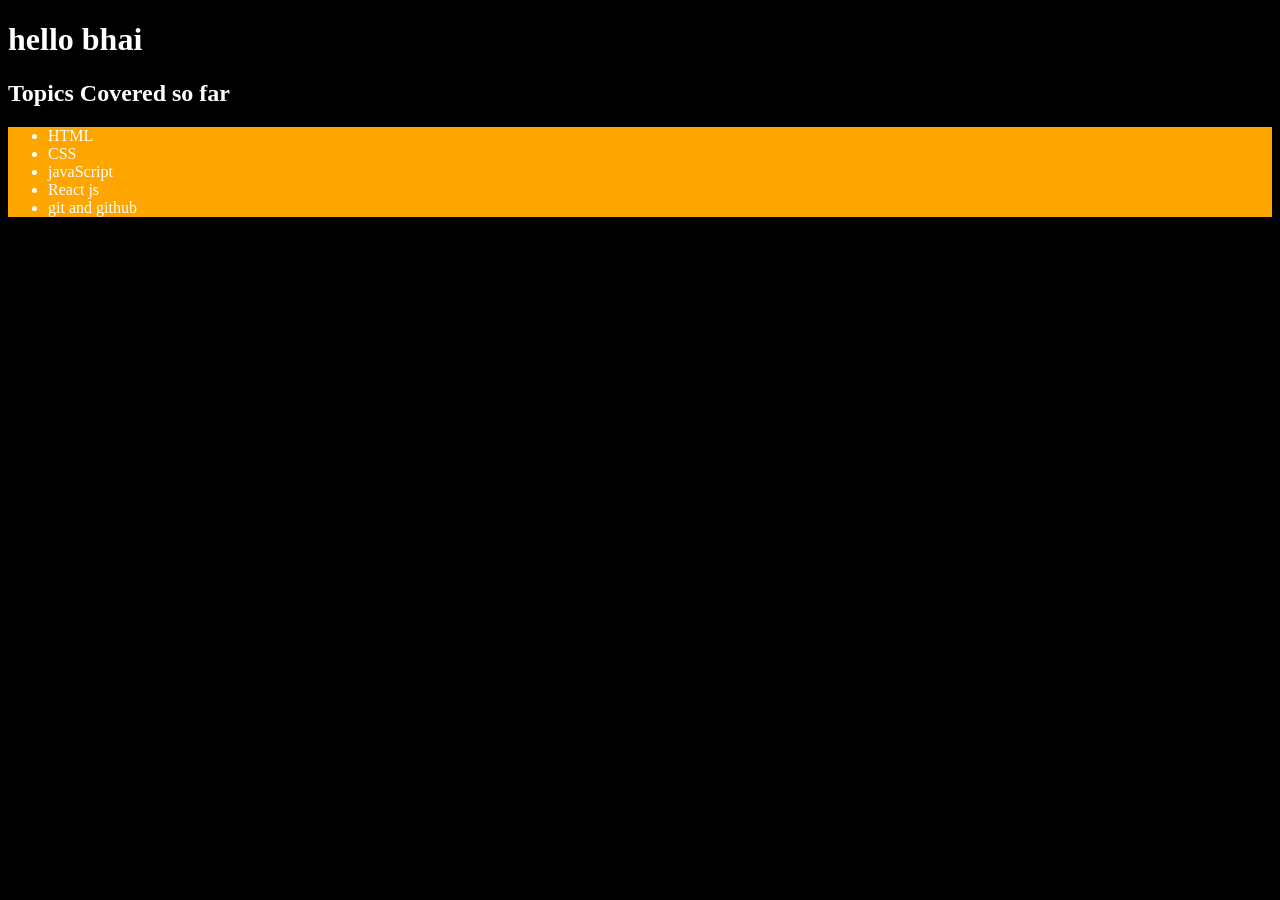
<file: index.html>
<!DOCTYPE html>
<html lang="en">
<head>
    <meta charset="UTF-8">
    <meta name="viewport" content="width=device-width, initial-scale=1.0">
    <title>Document</title>
</head>
<body style="background-color: black; color: white;">
    <h1 id="first"class="header1">Hello Coder army</h1>
    <h2 id="second"class="header2">Topics Covered so far</h2>
    <ul id="third" class="header2" style="background-color: orange;" >
        <li>HTML</li>
        <li>CSS</li>
        <li>javaScript</li>
        <li>React js</li>
        <li>git and github</li>
    </ul>
    
    <script src="./Dom.js"></script>
</body>
</html>
</file>
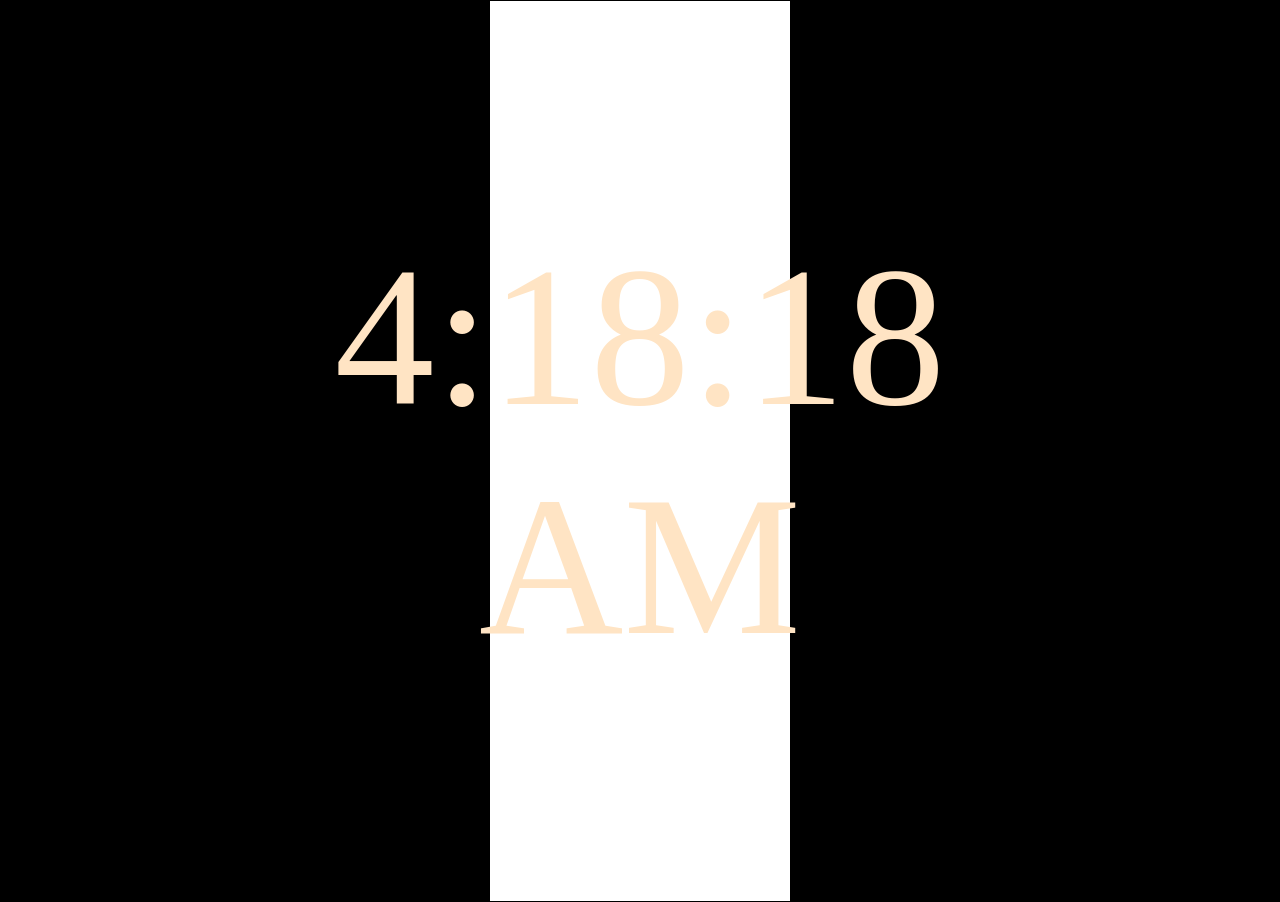
<file: first.html>
<!DOCTYPE html>
<html lang="en">
<head>
    <meta charset="UTF-8">
    <meta name="viewport" content="width=device-width, initial-scale=1.0">
    <title>Document</title>
    <link rel="stylesheet" href="./style.css">
</head>
<body style="background-color: black;color: white;">
    <div id="root"></div>
   <script src="./dom_part2.js"></script> 
</body>
</html>
</file>
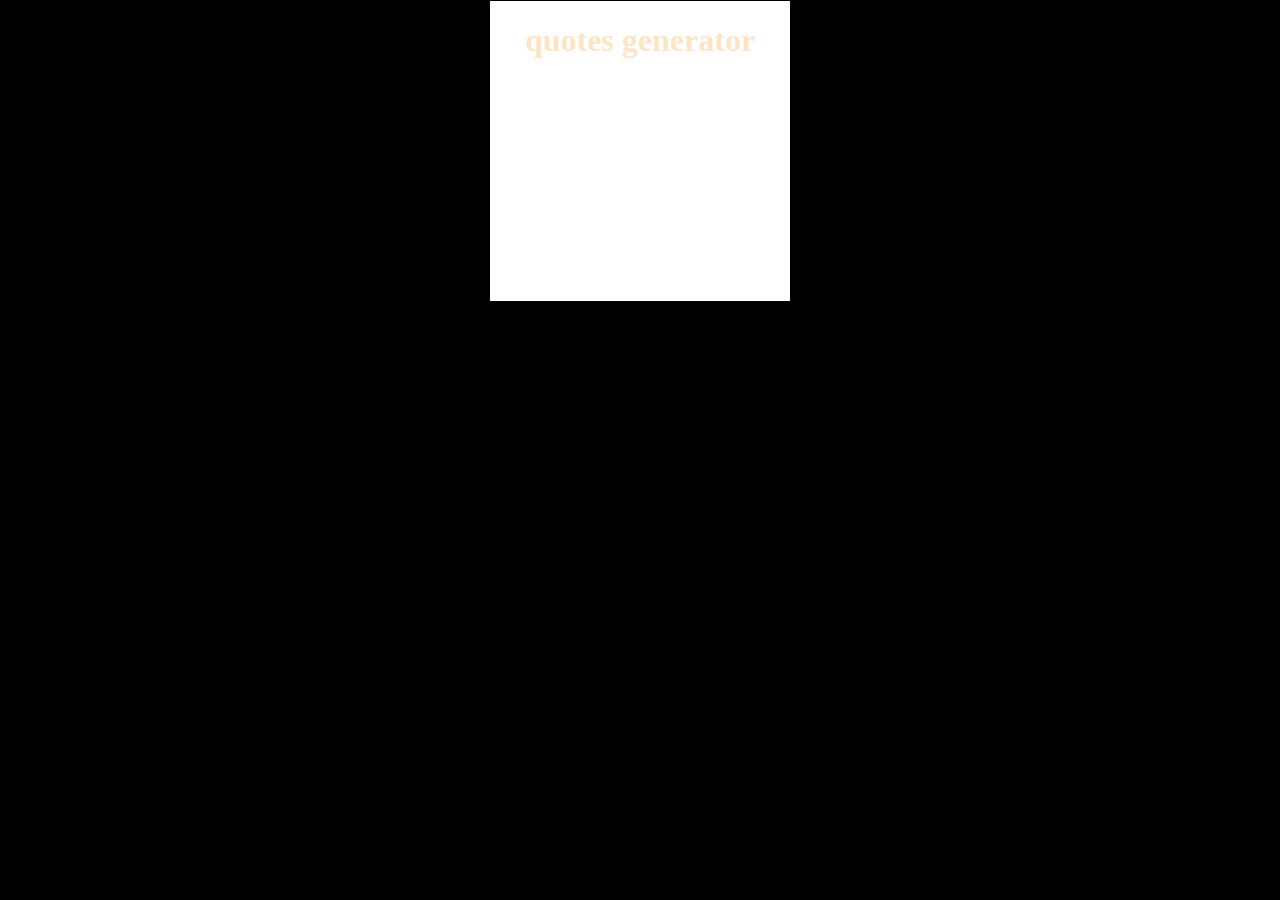
<file: index1.html>
<!DOCTYPE html>
<html lang="en">
<head>
    <meta charset="UTF-8">
    <meta name="viewport" content="width=device-width, initial-scale=1.0">
    <title>Document</title>
    <link rel="stylesheet" href="./style.css">
</head>
<body style="background-color: black;color: white;">
     
    <div id="root">
        <h1>quotes generator</h1>

    </div>
     <script src="./events.js"></script>
</body>
</html>
</file>
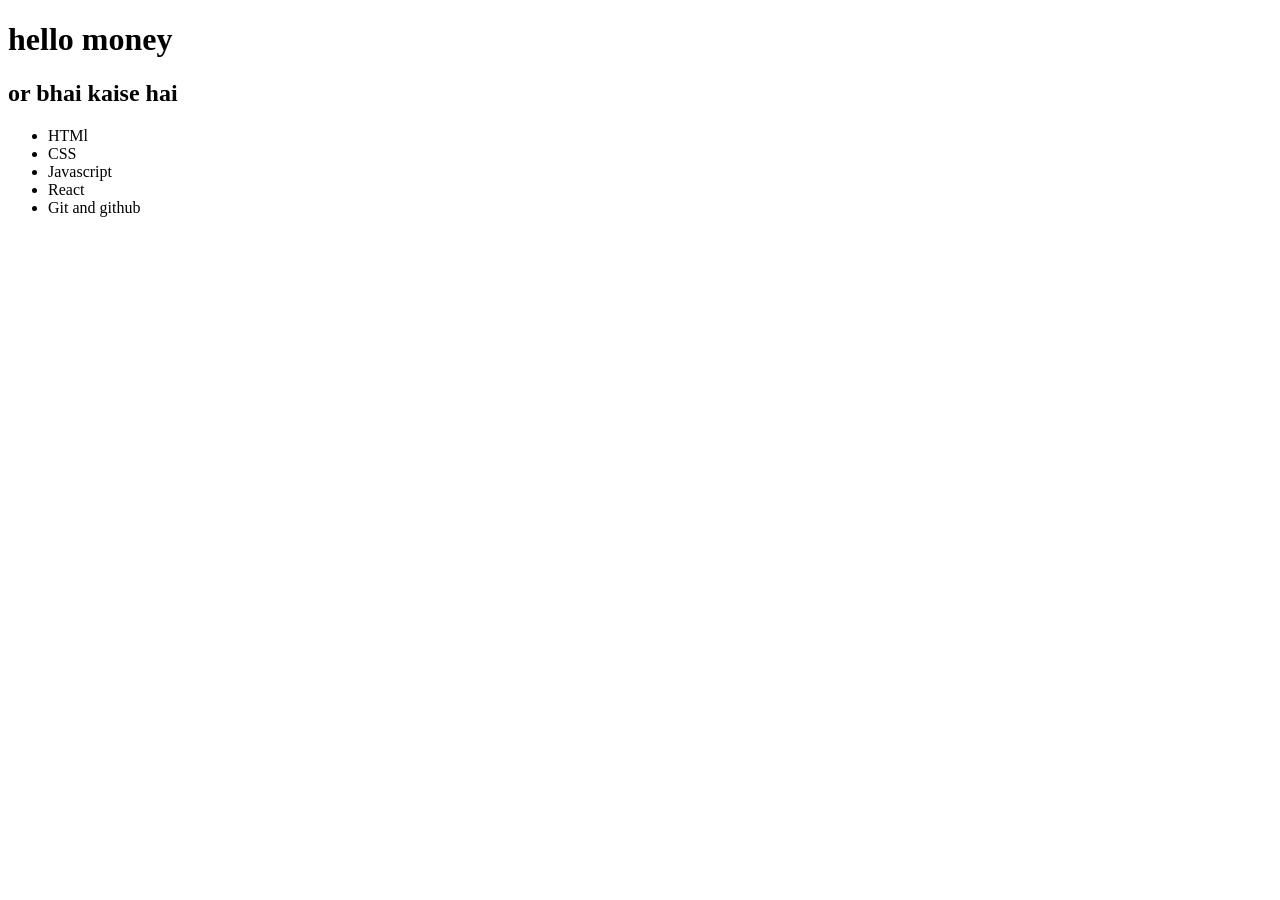
<file: second.html>
<!DOCTYPE html>
<html lang="en">
<head>
    <meta charset="UTF-8">
    <meta name="viewport" content="width=device-width, initial-scale=1.0">
    <title>Document</title>
</head>
<body>
    <div id="root">
        <h1 id="first"class="header1">hello coder army</h1>
        <h2 id="second"class="header1">or bhai kaise hai</h2>
        <ul id="third"class="header1">
<li>HTMl</li>
<li>CSS</li>
<li>Javascript</li>
<li>React</li>
<li>Git and github</li>
        </ul>
    </div>
    <script src="./accessingcssselector.js"></script>
</body>
</html>
</file>
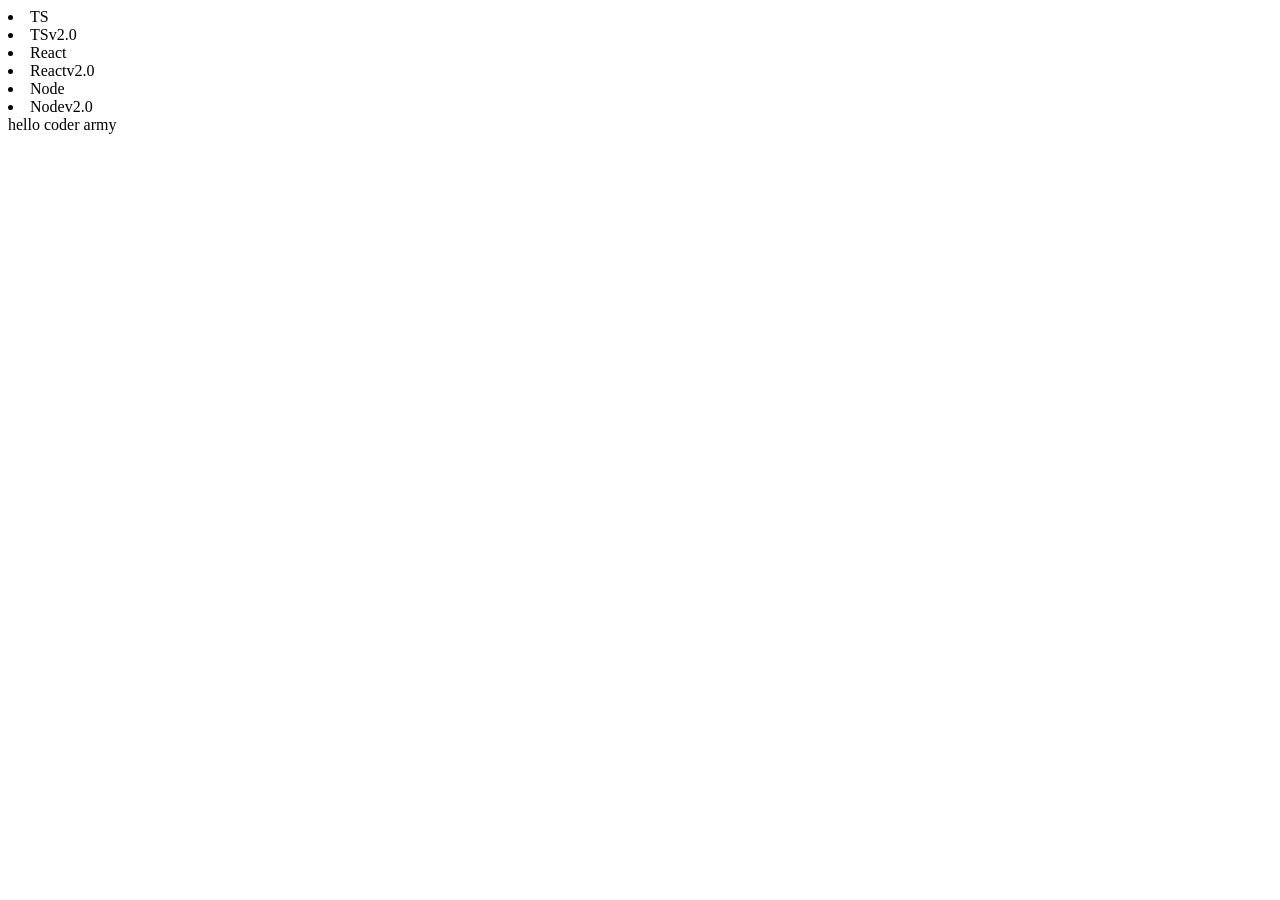
<file: third.html>
<!DOCTYPE html>
<html lang="en">
<head>
    <meta charset="UTF-8">
    <meta name="viewport" content="width=device-width, initial-scale=1.0">
    <title>Document</title>
</head>
<body>
    <div id="root"></div>
    
    <script src="./createElement.js"></script>
</body>
</html>
</file>
<file: style.css>
body{
    margin: 0px;
    padding: 0px;
     display: flex;
    justify-content: center;
   align-items: center;
}

#root{
    background-color: white;
    color: bisque;
  height: 300px;
    width: 300px;
    border: 1px solid black;
    text-align: center;
   
}
</file>
